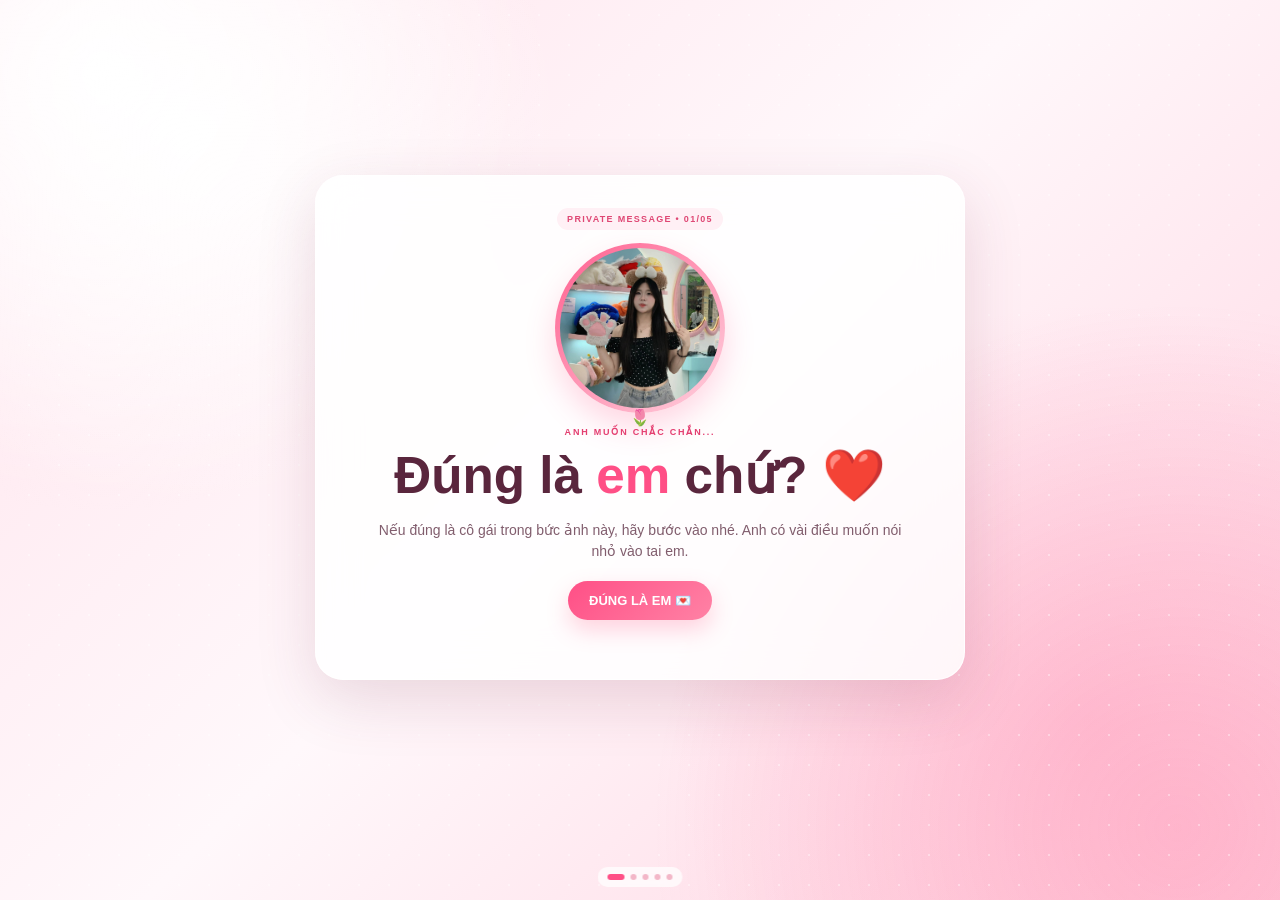
<file: index.html>
<!DOCTYPE html>
<html lang="vi">
<head>
  <meta charset="UTF-8">
  <meta name="viewport" content="width=device-width, initial-scale=1.0, viewport-fit=cover">
  <meta name="theme-color" content="#ff5f8f">
  <title>💌 Gửi riêng một cô gái</title>
  <link rel="stylesheet" href="css/style.css">
</head>
<body>
  <div class="bg-glow"></div>
  <div id="petals"></div>
  <canvas id="confetti"></canvas>

  <main class="phone-frame">
    <!-- 1. XÁC MINH CÔ GÁI -->
    <section class="screen active" id="screen1">
      <div class="card identity-card">
        <div class="badge">PRIVATE MESSAGE • 01/05</div>
        <div class="photo-wrap">
          <img src="images/ngoc_hien.jpg" alt="Cô gái đặc biệt" id="girlPhoto">
          <div class="photo-fallback">🌷</div>
        </div>
        <p class="small-title">ANH MUỐN CHẮC CHẮN...</p>
        <h1>Đúng là <span>em</span> chứ? ❤️</h1>
        <p class="desc">Nếu đúng là cô gái trong bức ảnh này, hãy bước vào nhé. Anh có vài điều muốn nói nhỏ vào tai em.</p>
        <button class="btn primary" onclick="verifyGirl()">ĐÚNG LÀ EM 💌</button>
        <p id="verifyText" class="tiny"></p>
      </div>
    </section>

    <!-- 2. GÓT MẬT -->
    <section class="screen" id="screen2">
      <div class="card">
        <div class="badge">JUST FOR YOU • 02/05</div>
        <div class="rose">🌹</div>
        <p class="small-title">NÓI NHỎ THÔI...</p>
        <h2>Em có biết không?</h2>
        <div class="sweet-box">
          <p id="sweetText">Có những người chẳng cần làm gì đặc biệt...</p>
        </div>
        <button class="btn primary" onclick="nextSweet()">NÓI TIẾP ĐI... 🤭</button>
        <p class="tiny" id="sweetHint">Anh còn vài câu chưa dám nói.</p>
      </div>
    </section>

    <!-- 3. TÁN NHẸ + MỜI ĐI CHƠI -->
    <section class="screen" id="screen3">
      <div class="card">
        <div class="badge">ANH HỎI THẬT • 03/05</div>
        <div class="emoji">☕</div>
        <p class="small-title">MỘT LỜI MỜI</p>
        <h2>Nếu anh mời em<br><span>đi một buổi hẹn</span>...</h2>
        <p class="desc">Một ly trà sữa, một cốc cà phê, hoặc chỉ cần cùng em đi dạo một đoạn. Anh chọn địa điểm, em chọn ngày. 😌</p>
        <div class="choices">
          <button class="btn primary" onclick="acceptDate()">ĐI CHỨ ❤️</button>
          <button class="btn soft" onclick="maybeDate()">ĐỂ EM NGHĨ 🤭</button>
        </div>
        <p class="tiny" id="dateText"></p>
      </div>
    </section>

    <!-- 4. TỎ TÌNH -->
    <section class="screen" id="screen4">
      <div class="card">
        <div class="badge">ĐIỀU ANH MUỐN NÓI • 04/05</div>
        <div class="emoji">💗</div>
        <p class="small-title">NÓI THẬT LÒNG</p>
        <h2>Cho anh một cơ hội<br><span>được theo đuổi em nhé?</span></h2>
        <p class="letter">
          Anh không hứa mình hoàn hảo. Anh chỉ hứa sẽ nghiêm túc tìm hiểu em,
          lắng nghe em, làm em cười và để em được là chính mình.
        </p>
        <p class="whisper">“Nếu em cho anh một cơ hội, anh sẽ cố làm những ngày bình thường của em trở nên đáng nhớ hơn.”</p>
        <div class="choices">
          <button class="btn yes" onclick="accepted()">CHO ANH CƠ HỘI ❤️</button>
          <button class="btn soft" id="thinkBtn" onclick="think()">ĐỂ EM SUY NGHĨ 🥺</button>
        </div>
        <p class="tiny" id="thinkText"></p>
      </div>
    </section>

    <!-- 5. KẾT -->
    <section class="screen" id="screen5">
      <div class="card final-card">
        <div class="emoji big">🌷</div>
        <p class="small-title">DÀNH RIÊNG CHO EM • 05/05</p>
        <h2 id="finalTitle">Anh không cần câu trả lời ngay.</h2>
        <p class="letter">
          Anh chỉ muốn em biết rằng có một người đang rất vui vì đã gặp em.
          Nếu sau hôm nay em cho anh cơ hội, anh sẽ tự mình viết tiếp câu chuyện này.
        </p>
        <div class="quote">“Em không cần phải hoàn hảo. Chỉ cần là em thôi, thế là đủ khiến anh rung động rồi.” ❤️</div>
        <p class="signature">— Một người đang muốn được làm quen với em</p>
        <button class="btn primary" onclick="restart()">XEM LẠI 💌</button>
      </div>
    </section>
  </main>

  <div class="progress-dots">
    <span class="dot active"></span><span class="dot"></span><span class="dot"></span><span class="dot"></span><span class="dot"></span>
  </div>

  <script src="js/script.js"></script>
</body>
</html>
</file>
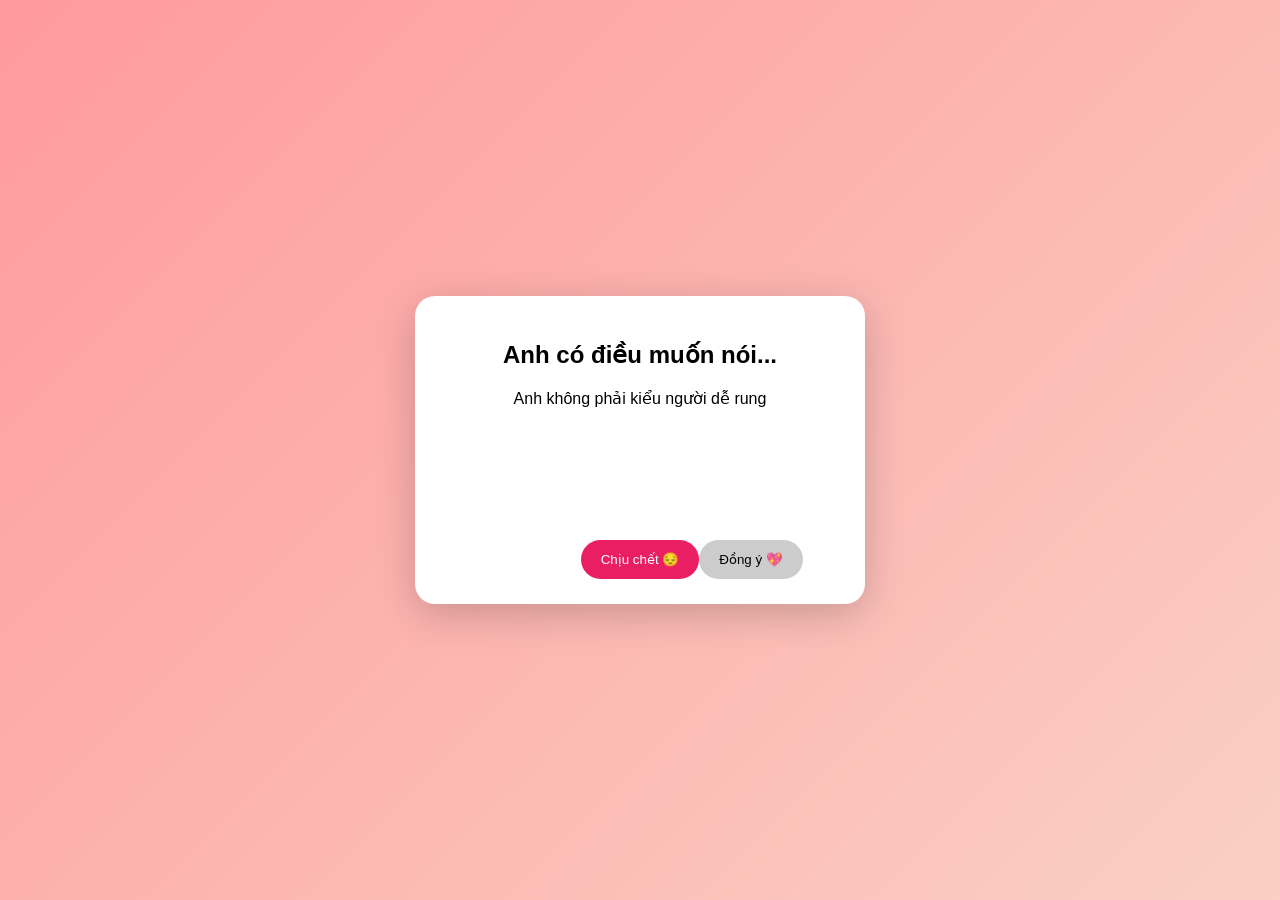
<file: Quang Sang Gửi.html>
<!doctype html>
<html lang="vi">
  <head>
    <meta charset="UTF-8" />
    <meta name="viewport" content="width=device-width, initial-scale=1.0" />
    <title>Gửi chị 💌</title>

    <style>
      body {
        margin: 0;
        height: 100vh;
        font-family: "Segoe UI", sans-serif;
        background: linear-gradient(135deg, #ff9a9e, #fad0c4);
        display: flex;
        justify-content: center;
        align-items: center;
      }

      .container {
        text-align: center;
        background: white;
        padding: 25px;
        border-radius: 20px;
        width: 90%;
        max-width: 400px;
        box-shadow: 0 10px 40px rgba(0, 0, 0, 0.2);
      }

      .message {
        min-height: 120px;
        white-space: pre-line;
      }

      button {
        padding: 12px 20px;
        border-radius: 25px;
        border: none;
        margin-top: 15px;
      }

      .yes {
        background: #e91e63;
        color: white;
      }

      .no {
        background: #ccc;
        position: fixed;
      }
    </style>
  </head>

  <body>
    <div class="container">
      <h2>Anh có điều muốn nói...</h2>
      <p id="text" class="message"></p>

      <button class="yes" id="yesBtn">Chịu chết 😔</button>
      <button class="no" id="noBtn">Đồng ý 💖</button>
    </div>

    <script>
      window.onload = function () {
        // ===== TEXT CHẠY =====
        const content = `Anh không phải kiểu người dễ rung động...

nhưng từ lúc gặp chị,
mọi thứ trong anh dường như thay đổi.

Chị không cần phải hoàn hảo,
chỉ cần là chị thôi...

cũng đủ khiến anh muốn nghiêm túc
bước vào cuộc sống của chị rồi.`;

        let i = 0;
        const textEl = document.getElementById("text");

        function typeWriter() {
          if (i < content.length) {
            textEl.innerHTML += content.charAt(i);
            i++;
            setTimeout(typeWriter, 30);
          }
        }

        typeWriter();

        // ===== NÚT CHẠY =====
        const noBtn = document.getElementById("noBtn");

        function moveButton() {
          const maxX = window.innerWidth - noBtn.offsetWidth;
          const maxY = window.innerHeight - noBtn.offsetHeight;

          const x = Math.random() * maxX;
          const y = Math.random() * maxY;

          noBtn.style.left = x + "px";
          noBtn.style.top = y + "px";
        }

        // mobile + pc đều chạy
        noBtn.addEventListener("touchstart", moveButton);
        noBtn.addEventListener("mouseenter", moveButton);

        // ===== NÚT CHỊU CHẾT =====
        document.getElementById("yesBtn").onclick = function () {
          textEl.innerHTML = `
Thôi được rồi...

Anh thua rồi 😔

Nhưng mà...
anh vẫn thích chị 😢💔
    `;
        };
      };
    </script>
  </body>
</html>
</file>
<file: css/style.css>
* {
  box-sizing: border-box;
  margin: 0;
  padding: 0;
}

:root {
  --pink: #ff4f86;
  --pink2: #ff82a5;
  --wine: #5a263d;
  --muted: #815d6d;
  --white: rgba(255, 255, 255, 0.86);
}

/* =========================
   CƠ BẢN
========================= */

html,
body {
  width: 100%;
  min-height: 100%;
  font-family: "Segoe UI", Arial, sans-serif;
  color: var(--wine);
}

body {
  min-height: 100vh;
  min-height: 100svh;
  overflow: hidden;

  background:
    radial-gradient(
      circle at 15% 15%,
      rgba(255, 255, 255, 0.95),
      transparent 28%
    ),
    radial-gradient(
      circle at 85% 80%,
      rgba(255, 113, 157, 0.22),
      transparent 32%
    ),
    linear-gradient(135deg, #ffe3ec 0%, #fff8fb 48%, #ffd1df 100%);
}

/* =========================
   BACKGROUND
========================= */

.bg-glow {
  position: fixed;
  inset: -20%;
  background:
    radial-gradient(
      circle at 20% 20%,
      rgba(255, 255, 255, 0.95),
      transparent 25%
    ),
    radial-gradient(
      circle at 80% 80%,
      rgba(255, 113, 157, 0.22),
      transparent 30%
    );
  pointer-events: none;
}

.bg-glow::after {
  content: "";
  position: absolute;
  inset: 0;

  background-image: radial-gradient(
    rgba(255, 255, 255, 0.8) 1px,
    transparent 1px
  );

  background-size: 30px 30px;
  opacity: 0.45;
}

/* =========================
   KHUNG CHÍNH
========================= */

.phone-frame {
  position: relative;
  z-index: 2;

  width: 100%;
  height: 100svh;
  min-height: 100svh;
}

/* =========================
   MỖI MÀN HÌNH
========================= */

.screen {
  position: absolute;
  inset: 0;

  display: none;

  align-items: center;
  justify-content: center;

  /*
       Khoảng cách trên/dưới nhỏ
       để vừa iPhone X
    */
  padding: 18px 16px 62px;

  animation: enter 0.45s ease;
}

.screen.active {
  display: flex;
}

/* =========================
   KHUNG NỘI DUNG
========================= */

.card {
  width: min(90vw, 620px);

  /*
       Không cho card vượt quá màn hình
    */
  max-height: calc(100svh - 82px);

  /*
       Chỉ cuộn bên trong nếu nội dung quá dài
    */
  overflow-y: auto;

  padding: 30px 34px;

  text-align: center;

  background: rgba(255, 255, 255, 0.84);

  border: 1px solid rgba(255, 255, 255, 0.9);

  border-radius: 28px;

  box-shadow: 0 20px 60px rgba(122, 42, 76, 0.16);

  backdrop-filter: blur(20px);
}

/* scrollbar */

.card::-webkit-scrollbar {
  width: 3px;
}

.card::-webkit-scrollbar-thumb {
  background: #ffc1d3;
  border-radius: 10px;
}

/* =========================
   NHÃN NHỎ
========================= */

.badge {
  display: inline-block;

  padding: 6px 10px;

  border-radius: 999px;

  background: #fff0f5;

  color: #df4774;

  font-size: 9px;

  font-weight: 900;

  letter-spacing: 1.3px;

  margin-bottom: 13px;
}

/* =========================
   ẢNH CÔ GÁI
========================= */

.photo-wrap {
  position: relative;

  width: clamp(125px, 22vw, 175px);
  height: clamp(125px, 22vw, 175px);

  margin: 0 auto 14px;

  border-radius: 50%;

  padding: 5px;

  background: linear-gradient(135deg, #ff5f8f, #ffd2df);

  box-shadow: 0 14px 30px rgba(255, 79, 129, 0.22);
}

.photo-wrap img {
  width: 100%;
  height: 100%;

  object-fit: cover;

  border-radius: 50%;

  display: block;
}

/* =========================
   TIÊU ĐỀ NHỎ
========================= */

.small-title {
  font-size: 9px;

  letter-spacing: 1.8px;

  font-weight: 900;

  color: #e33e70;

  margin-bottom: 9px;
}

/* =========================
   TIÊU ĐỀ CHÍNH
========================= */

h1,
h2 {
  line-height: 1.18;
}

h1 {
  font-size: clamp(31px, 4.5vw, 52px);
}

h2 {
  font-size: clamp(25px, 3.6vw, 39px);
}

h1 span,
h2 span {
  color: var(--pink);
}

/* =========================
   CHỮ MÔ TẢ
========================= */

.desc,
.letter {
  color: var(--muted);

  line-height: 1.55;

  font-size: 14px;

  margin: 13px auto 18px;

  max-width: 500px;
}

/* =========================
   CHỮ NHỎ
========================= */

.tiny {
  min-height: 17px;

  color: #a37486;

  font-size: 10px;

  margin-top: 10px;

  line-height: 1.4;
}

/* =========================
   NÚT
========================= */

.btn {
  border: 0;

  border-radius: 999px;

  padding: 12px 21px;

  font-size: 13px;

  font-weight: 900;

  cursor: pointer;

  font-family: inherit;

  transition:
    transform 0.2s,
    box-shadow 0.2s;
}

.btn:hover {
  transform: translateY(-2px) scale(1.02);
}

.primary,
.yes {
  color: #fff;

  background: linear-gradient(135deg, var(--pink), var(--pink2));

  box-shadow: 0 10px 22px rgba(255, 79, 129, 0.25);
}

.soft {
  background: #ffe8f0;

  color: #855468;
}

/* =========================
   ICON
========================= */

.rose,
.emoji {
  font-size: 50px;

  margin-bottom: 9px;

  animation: float 2.4s ease-in-out infinite;
}

.emoji.big {
  font-size: 65px;
}

/* =========================
   LỜI GÓT MẬT
========================= */

.sweet-box {
  min-height: 90px;

  display: flex;

  align-items: center;

  justify-content: center;

  margin: 16px auto;

  padding: 17px;

  border-radius: 19px;

  background: linear-gradient(135deg, #fff2f6, #ffe2eb);

  color: #d83e70;

  font-size: 17px;

  font-weight: 800;

  line-height: 1.45;
}

/* =========================
   NÚT LỰA CHỌN
========================= */

.choices {
  display: flex;

  justify-content: center;

  align-items: center;

  gap: 10px;

  flex-wrap: wrap;
}

/* =========================
   CÂU THÌ THẦM
========================= */

.whisper {
  margin: 14px auto 18px;

  padding: 14px 16px;

  border-left: 3px solid #ff7c9e;

  background: #fff1f5;

  color: #8a5367;

  font-size: 13px;

  font-style: italic;

  line-height: 1.5;

  text-align: left;

  border-radius: 0 15px 15px 0;
}

/* =========================
   CÂU KẾT
========================= */

.quote {
  margin: 16px auto;

  padding: 16px;

  border-radius: 18px;

  background: #fff0f5;

  color: #c73868;

  font-size: 14px;

  font-weight: 800;

  line-height: 1.5;
}

.signature {
  margin: 14px auto;

  color: #8c6473;

  font-size: 12px;

  font-style: italic;
}

/* =========================
   DOT
========================= */

.progress-dots {
  position: fixed;

  z-index: 10;

  bottom: 13px;

  left: 50%;

  transform: translateX(-50%);

  display: flex;

  gap: 6px;

  padding: 7px 10px;

  border-radius: 999px;

  background: rgba(255, 255, 255, 0.72);

  backdrop-filter: blur(8px);
}

.dot {
  width: 6px;
  height: 6px;

  border-radius: 50%;

  background: #f3b7c8;
}

.dot.active {
  width: 17px;

  border-radius: 10px;

  background: var(--pink);
}

/* =========================
   HOA RƠI
========================= */

.petal {
  position: fixed;

  top: -30px;

  z-index: 1;

  pointer-events: none;

  animation: fall linear forwards;
}

/* =========================
   CONFETTI
========================= */

#confetti {
  position: fixed;

  inset: 0;

  z-index: 50;

  pointer-events: none;
}

/* =========================
   ANIMATION
========================= */

@keyframes enter {
  from {
    opacity: 0;

    transform: translateY(15px) scale(0.98);
  }

  to {
    opacity: 1;

    transform: translateY(0) scale(1);
  }
}

@keyframes float {
  0%,
  100% {
    transform: translateY(0) rotate(-3deg);
  }

  50% {
    transform: translateY(-8px) rotate(3deg);
  }
}

@keyframes fall {
  to {
    transform: translateY(110vh) rotate(500deg);

    opacity: 0;
  }
}

/* ==================================================
   📱 IPHONE X
   375 x 812
================================================== */

@media screen and (max-width: 430px) and (max-height: 850px) {
  .screen {
    padding: 12px 10px 55px;
  }

  .card {
    width: 94vw;

    max-height: calc(100svh - 68px);

    padding: 21px 17px;

    border-radius: 24px;
  }

  .badge {
    font-size: 8px;

    padding: 5px 9px;

    margin-bottom: 10px;
  }

  .photo-wrap {
    width: 125px;
    height: 125px;

    margin-bottom: 11px;
  }

  .small-title {
    font-size: 8px;

    letter-spacing: 1.5px;

    margin-bottom: 7px;
  }

  h1 {
    font-size: 30px;
  }

  h2 {
    font-size: 25px;
  }

  .desc,
  .letter {
    font-size: 13px;

    line-height: 1.5;

    margin: 10px auto 14px;
  }

  .tiny {
    font-size: 9px;

    margin-top: 8px;
  }

  .rose,
  .emoji {
    font-size: 43px;

    margin-bottom: 7px;
  }

  .emoji.big {
    font-size: 55px;
  }

  .sweet-box {
    min-height: 76px;

    padding: 13px;

    margin: 12px auto;

    font-size: 15px;

    line-height: 1.4;
  }

  .btn {
    padding: 11px 18px;

    font-size: 12px;
  }

  .choices {
    gap: 8px;
  }

  .whisper {
    margin: 11px auto 14px;

    padding: 11px 13px;

    font-size: 12px;

    line-height: 1.45;
  }

  .quote {
    margin: 12px auto;

    padding: 13px;

    font-size: 12px;

    line-height: 1.45;
  }

  .signature {
    font-size: 10px;
    margin: 10px auto;
  }

  .progress-dots {
    bottom: 9px;

    padding: 6px 9px;
  }
}

/* ==================================================
   💻 LAPTOP
================================================== */

@media screen and (min-width: 768px) {
  .phone-frame {
    width: 100%;

    max-width: 1280px;

    margin: 0 auto;
  }

  .screen {
    padding: 25px 25px 70px;
  }

  .card {
    width: min(78vw, 650px);

    max-height: calc(100svh - 95px);

    padding: 32px 42px;
  }

  .photo-wrap {
    width: 170px;
    height: 170px;
  }

  h1 {
    font-size: clamp(34px, 4vw, 52px);
  }

  h2 {
    font-size: clamp(28px, 3vw, 40px);
  }

  .desc,
  .letter {
    font-size: 14px;

    max-width: 530px;
  }

  .sweet-box {
    font-size: 17px;

    min-height: 95px;
  }
}

/* ==================================================
   💻 LAPTOP MÀN HÌNH THẤP
   Ví dụ 1366 x 768
================================================== */

@media screen and (min-width: 768px) and (max-height: 800px) {
  .screen {
    padding: 12px 20px 55px;
  }

  .card {
    max-height: calc(100svh - 70px);

    padding: 23px 35px;
  }

  .photo-wrap {
    width: 125px;
    height: 125px;

    margin-bottom: 9px;
  }

  .rose,
  .emoji {
    font-size: 42px;

    margin-bottom: 5px;
  }

  h1 {
    font-size: 34px;
  }

  h2 {
    font-size: 28px;
  }

  .desc,
  .letter {
    margin: 9px auto 13px;

    font-size: 13px;

    line-height: 1.45;
  }

  .sweet-box {
    min-height: 70px;

    margin: 10px auto;

    padding: 12px;

    font-size: 15px;
  }

  .whisper {
    margin: 9px auto 12px;

    padding: 11px 13px;

    font-size: 12px;
  }

  .quote {
    margin: 10px auto;

    padding: 12px;

    font-size: 12px;
  }

  .btn {
    padding: 10px 19px;

    font-size: 12px;
  }
}
</file>
